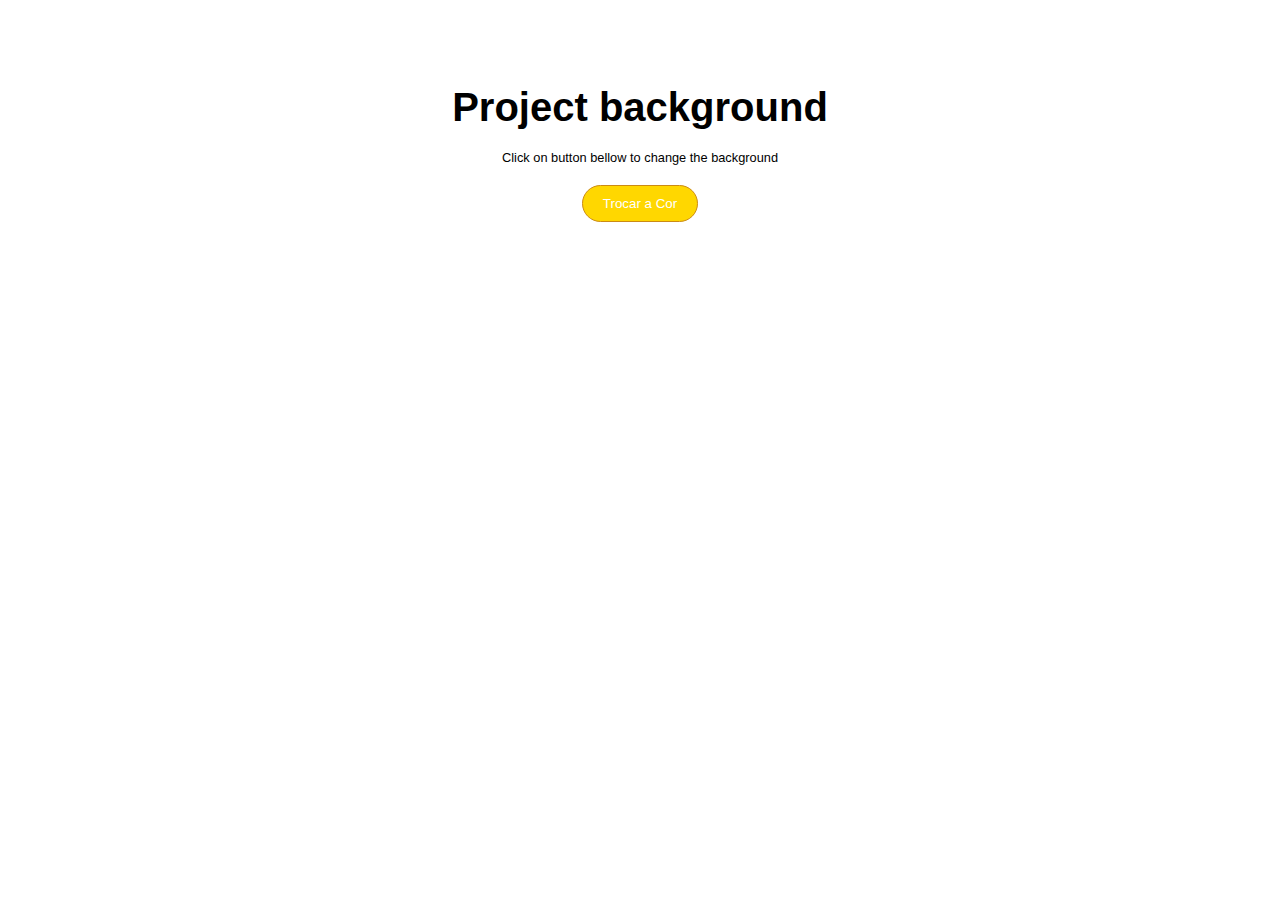
<file: BackgroundColorChange -/index.html>
<!DOCTYPE html>
<html lang="en">
<head>
    <meta charset="UTF-8">
    <meta name="viewport" content="width=device-width, initial-scale=1.0">
    <title>BackgroundColorChange</title>
    <link rel="stylesheet" href="style.css">
</head>
<body>
 
    <h1>Project background</h1>
    <p>Click on button bellow to change the background</p>
    <div>
        <button onclick="changeColor()">Trocar a Cor</button>
    </div>
    <script src="main.js"></script>
</body>
</html>
</file>
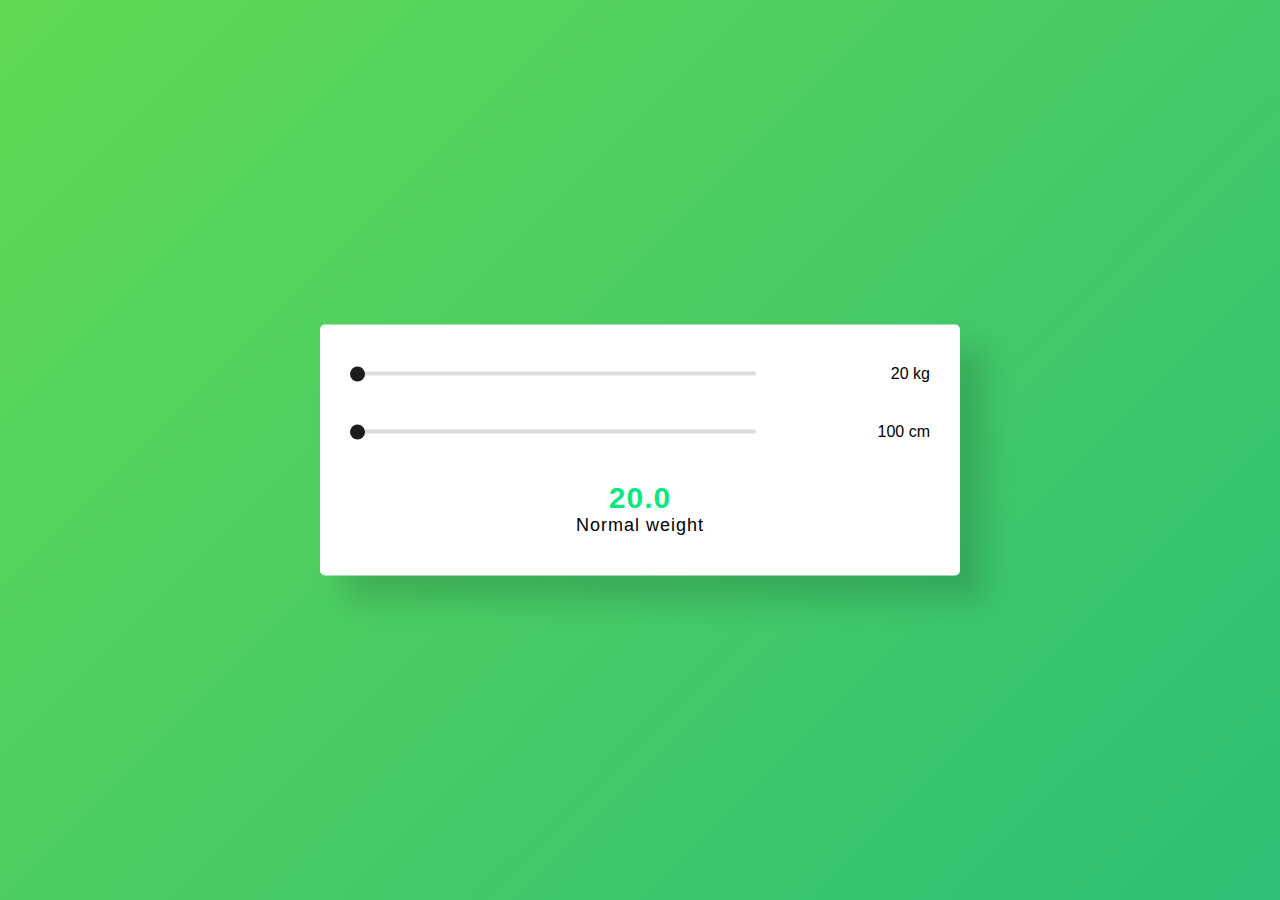
<file: BMI/index.html>
<!DOCTYPE html>
<html lang="en">
<head>
    <meta charset="UTF-8">
    <meta http-equiv="X-UA-Compatible" content="IE=edge">
    <meta name="viewport" content="width=device-width, initial-scale=1.0">
    <title>Coffee</title>
    <link rel="stylesheet" href="style.css">
</head>
<body>
    <div class="container">
        <div class="row">
            <input type="range" min="20" max="200" value="20" id="weight" oninput="calculate()">
            <span id="weight-val">20 kg</span>
        </div>
        <div class="row">
            <input type="range" min="100" max="250" value="100" id="height" oninput="calculate()">
            <span id="height-val">100 cm</span>
        </div>

        <p id="result">20.0</p>
        <p id="category">Normal weight</p>
    </div>
    <script src="main.js"></script>
</body>
</html>
</file>
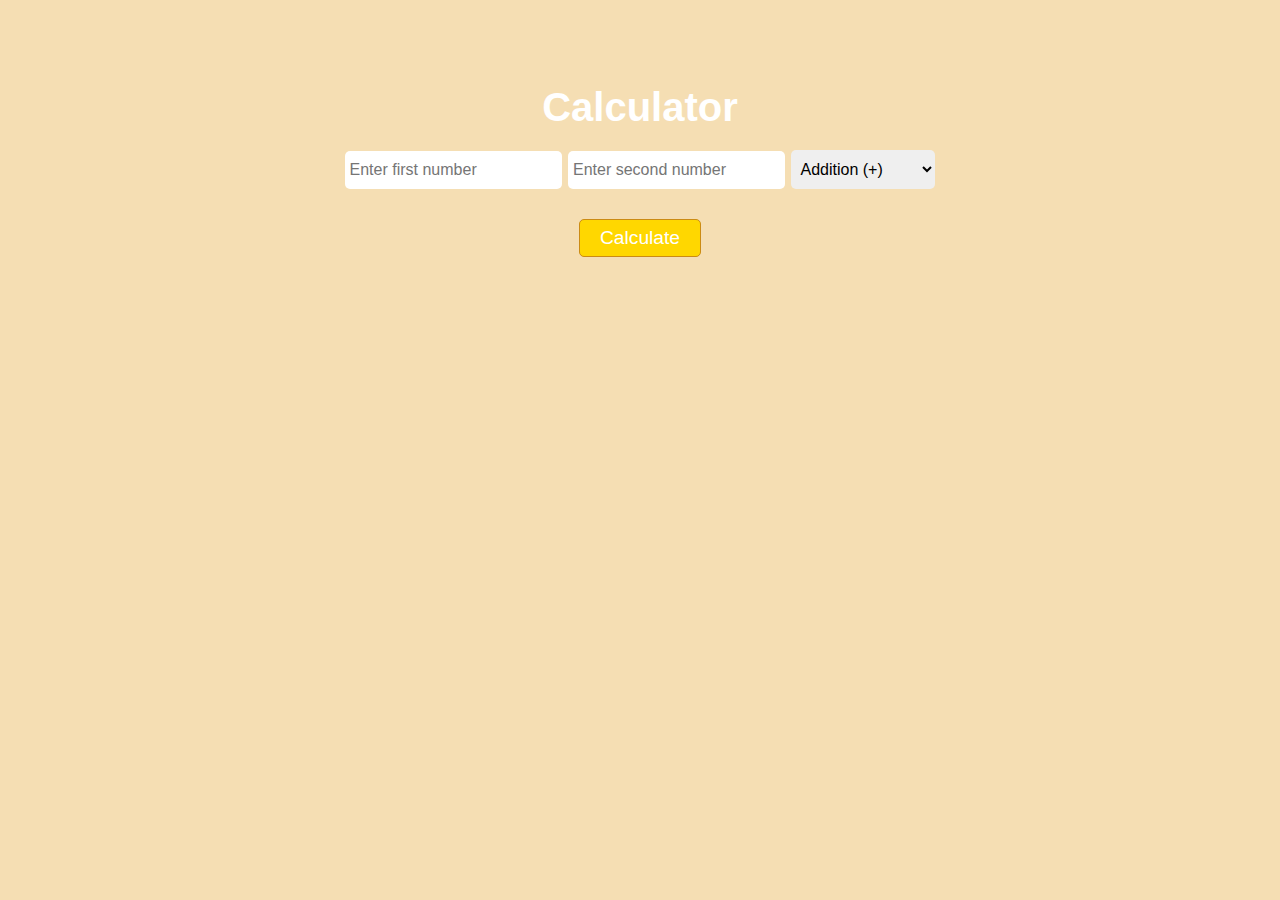
<file: Calculator -/index.html>
<!DOCTYPE html>
<html lang="en">
<head>
    <meta charset="UTF-8">
    <meta name="viewport" content="width=device-width, initial-scale=1.0">
    <title>Calculator</title>
    <link rel="stylesheet" href="style.css">
</head>
<body>
    <h1>Calculator</h1>
    <input type="text" id="num1" placeholder="Enter first number">
    <input type="text" id="num2" placeholder="Enter second number">
    <select name="" id="operator">
        <option value="+">Addition (+)</option>
        <option value="-">Subtraction (-)</option>
        <option value="*">Multiplication (*)</option>
        <option value="/">Division (-)</option>
    </select>
    <div>
        <button id="calculate">Calculate</button>
    </div>
    <div id="result"></div>
    <script src="main.js"></script>
</body>
</html>
</file>
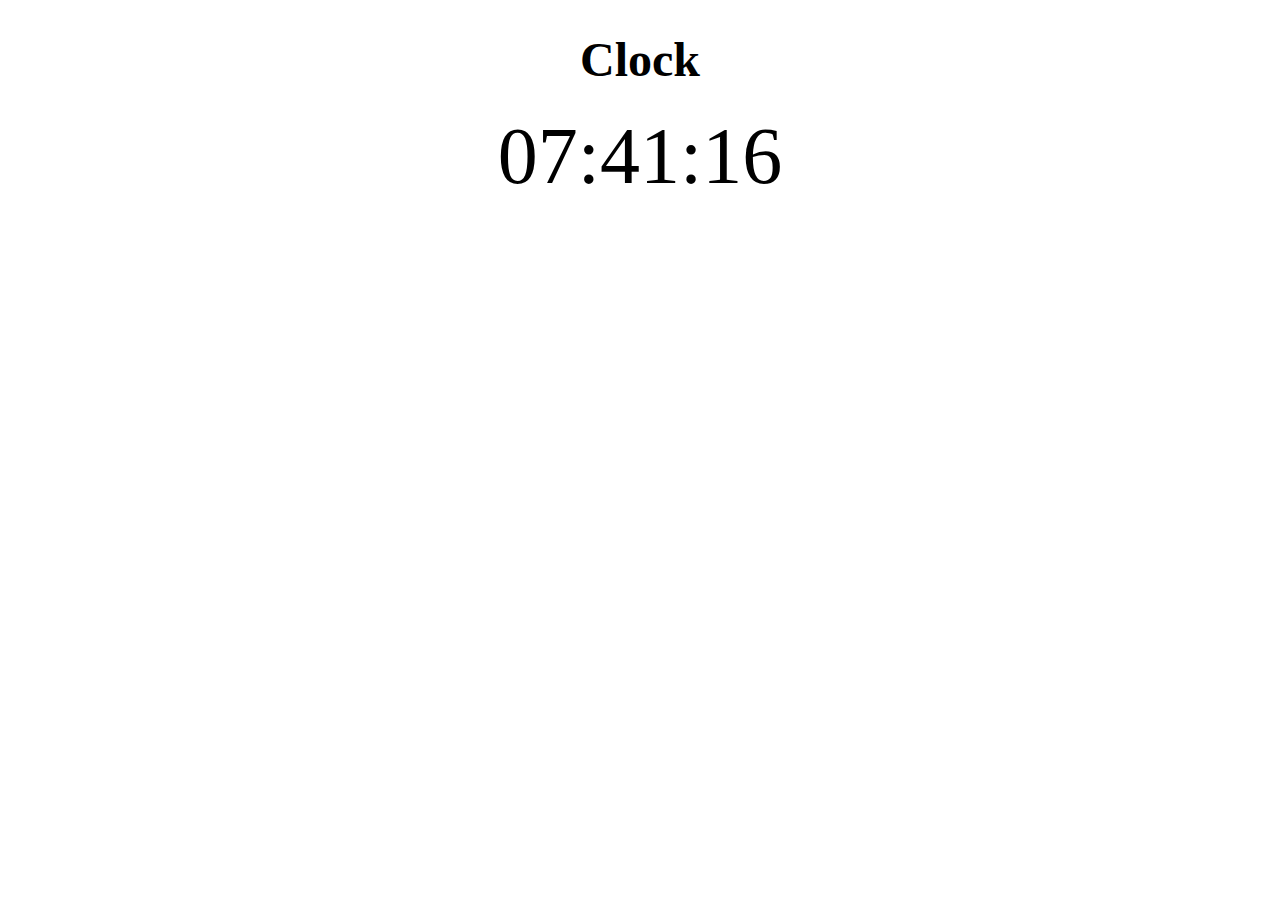
<file: Clock -/index.html>
<!DOCTYPE html>
<html lang="en">
<head>
    <meta charset="UTF-8">
    <meta http-equiv="X-UA-Compatible" content="IE=edge">
    <meta name="viewport" content="width=device-width, initial-scale=1.0">
    <title>Clock</title>
    <link rel="stylesheet" href="style.css">
</head>
<body>
    <div class="container">
      <h1>Clock</h1>
      <div id="clock"></div>
    </div>
    <script src="main.js"></script>
</body>
</html>
</file>
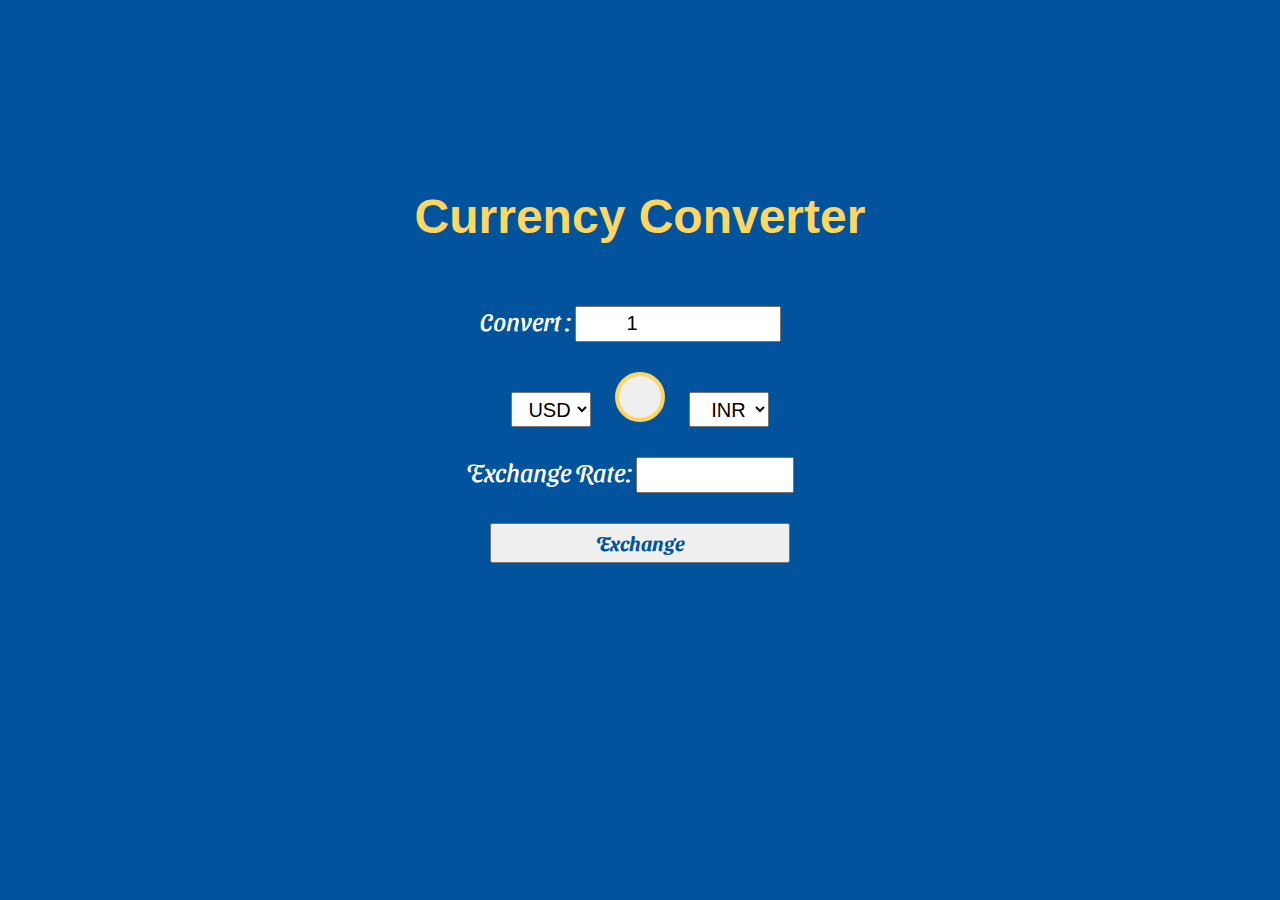
<file: CoinConverter/index.html>
<!DOCTYPE html>
<html>
  <head>
    <meta charset="utf-8">
    <title>Doc</title>
    <link rel="stylesheet" href="style.css">
  </head>
  <body>

    <h1>Currency Converter</h1>
    <p class="convert">
        Convert :
        <input type="number" id="original-currency-amount" placeholder="0" value="1"> </input>
    </p>
    <div>
        	<select id="from_currency">
			<option value="AED">AED</option>
			<option value="ARS">ARS</option>
			<option value="AUD">AUD</option>
			<option value="BGN">BGN</option>
			<option value="BRL">BRL</option>
			<option value="BSD">BSD</option>
			<option value="CAD">CAD</option>
			<option value="CHF">CHF</option>
			<option value="CLP">CLP</option>
			<option value="CNY">CNY</option>
			<option value="COP">COP</option>
			<option value="CZK">CZK</option>
			<option value="DKK">DKK</option>
			<option value="DOP">DOP</option>
			<option value="EGP">EGP</option>
			<option value="EUR">EUR</option>
			<option value="FJD">FJD</option>
			<option value="GBP">GBP</option>
			<option value="GTQ">GTQ</option>
			<option value="HKD">HKD</option>
			<option value="HRK">HRK</option>
			<option value="HUF">HUF</option>
			<option value="IDR">IDR</option>
			<option value="ILS">ILS</option>
			<option value="INR">INR</option>
			<option value="ISK">ISK</option>
			<option value="JPY">JPY</option>
			<option value="KRW">KRW</option>
			<option value="KZT">KZT</option>
			<option value="MXN">MXN</option>
			<option value="MYR">MYR</option>
			<option value="NOK">NOK</option>
			<option value="NZD">NZD</option>
			<option value="PAB">PAB</option>
			<option value="PEN">PEN</option>
			<option value="PHP">PHP</option>
			<option value="PKR">PKR</option>
			<option value="PLN">PLN</option>
			<option value="PYG">PYG</option>
			<option value="RON">RON</option>
			<option value="RUB">RUB</option>
			<option value="SAR">SAR</option>
			<option value="SEK">SEK</option>
			<option value="SGD">SGD</option>
			<option value="THB">THB</option>
			<option value="TRY">TRY</option>
			<option value="TWD">TWD</option>
			<option value="UAH">UAH</option>
			<option value="USD" selected>USD</option>
			<option value="UYU">UYU</option>
			<option value="VND">VND</option>
			<option value="ZAR">ZAR</option>
		</select>
   		<button id="exchange">
			<i class="fas fa-exchange-alt"></i>
		</button>
        <select id="to_currency"><option value="AED">AED</option>
			<option value="ARS">ARS</option>
			<option value="AUD">AUD</option>
			<option value="BGN">BGN</option>
			<option value="BRL">BRL</option>
			<option value="BSD">BSD</option>
			<option value="CAD">CAD</option>
			<option value="CHF">CHF</option>
			<option value="CLP">CLP</option>
			<option value="CNY">CNY</option>
			<option value="COP">COP</option>
			<option value="CZK">CZK</option>
			<option value="DKK">DKK</option>
			<option value="DOP">DOP</option>
			<option value="EGP">EGP</option>
			<option value="EUR">EUR</option>
			<option value="FJD">FJD</option>
			<option value="GBP">GBP</option>
			<option value="GTQ">GTQ</option>
			<option value="HKD">HKD</option>
			<option value="HRK">HRK</option>
			<option value="HUF">HUF</option>
			<option value="IDR">IDR</option>
			<option value="ILS">ILS</option>
			<option value="INR" selected>INR</option>
			<option value="ISK">ISK</option>
			<option value="JPY">JPY</option>
			<option value="KRW">KRW</option>
			<option value="KZT">KZT</option>
			<option value="MXN">MXN</option>
			<option value="MYR">MYR</option>
			<option value="NOK">NOK</option>
			<option value="NZD">NZD</option>
			<option value="PAB">PAB</option>
			<option value="PEN">PEN</option>
			<option value="PHP">PHP</option>
			<option value="PKR">PKR</option>
			<option value="PLN">PLN</option>
			<option value="PYG">PYG</option>
			<option value="RON">RON</option>
			<option value="RUB">RUB</option>
			<option value="SAR">SAR</option>
			<option value="SEK">SEK</option>
			<option value="SGD">SGD</option>
			<option value="THB">THB</option>
			<option value="TRY">TRY</option>
			<option value="TWD">TWD</option>
			<option value="UAH">UAH</option>
			<option value="USD">USD</option>
			<option value="UYU">UYU</option>
			<option value="VND">VND</option>
			<option value="ZAR">ZAR</option>
        </select>
    </div>
    <p class="exchange">
        Exchange Rate:
        
        <input type="text" id="exchange-rate" ></input>
    </p>
    <button id="exchange_button">Exchange</button>
    <p id="output-text">
        <span id="from"></span> converted to <span id="to"></span>
    </p>
    <script src="main.js"></script>
  </body>
</html>
</file>
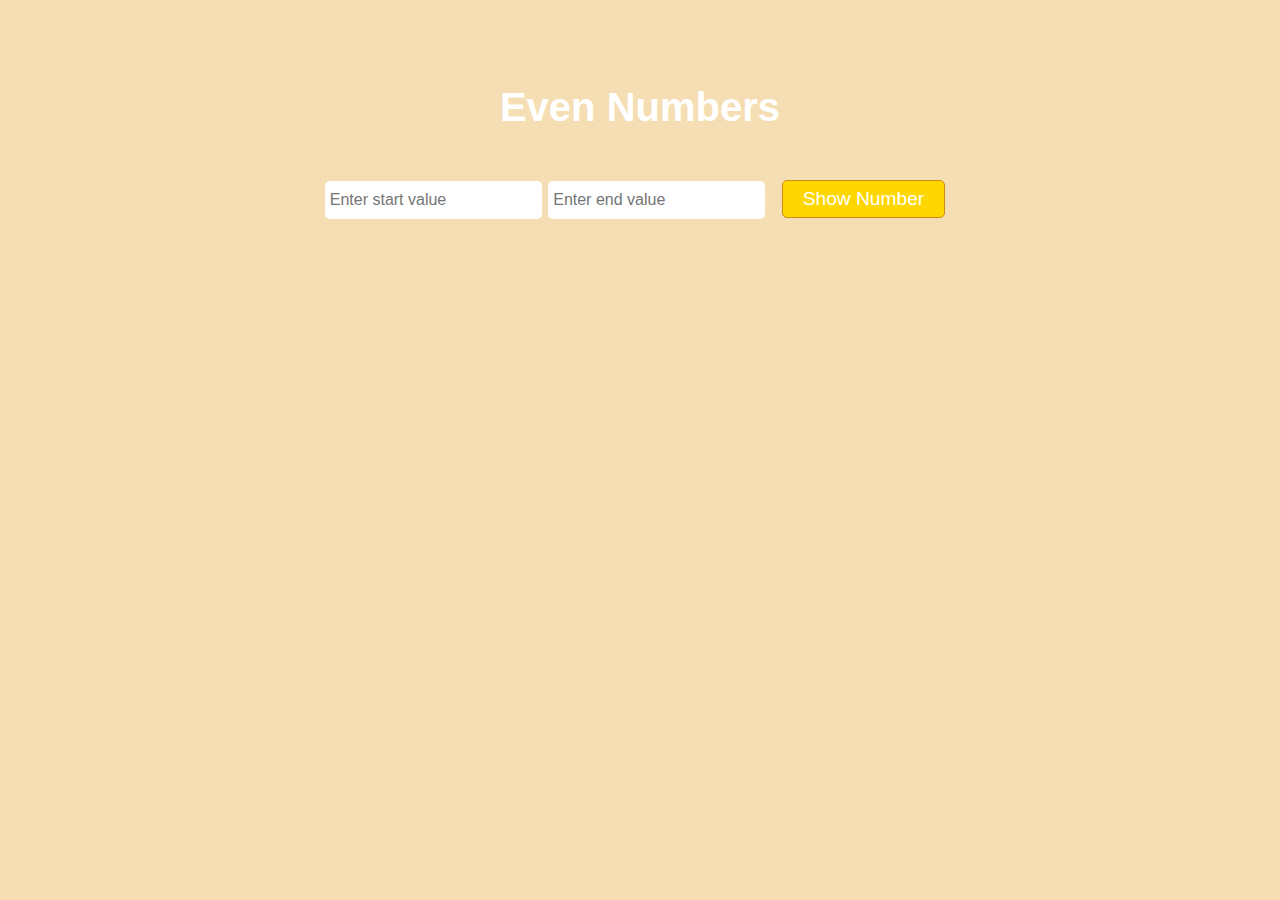
<file: EvenNumber -/index.html>
<!DOCTYPE html>
<html lang="en">
<head>
    <meta charset="UTF-8">
    <meta name="viewport" content="width=device-width, initial-scale=1.0">
    <title>EvenNumbers</title>
    <link rel="stylesheet" href="style.css">
</head>
<body>
    <div style="clear: both;">
    <h1>Even Numbers</h1>
    <input type="number" id="num1" placeholder="Enter start value">
    <input type="number" id="num2" placeholder="Enter end value">
    <button style="clear: both;" onclick="evenNumbers()">Show Number</button>
    </div>  
    <div id="div"></div>
    <script src="main.js"></script>
</body>
</html>
</file>
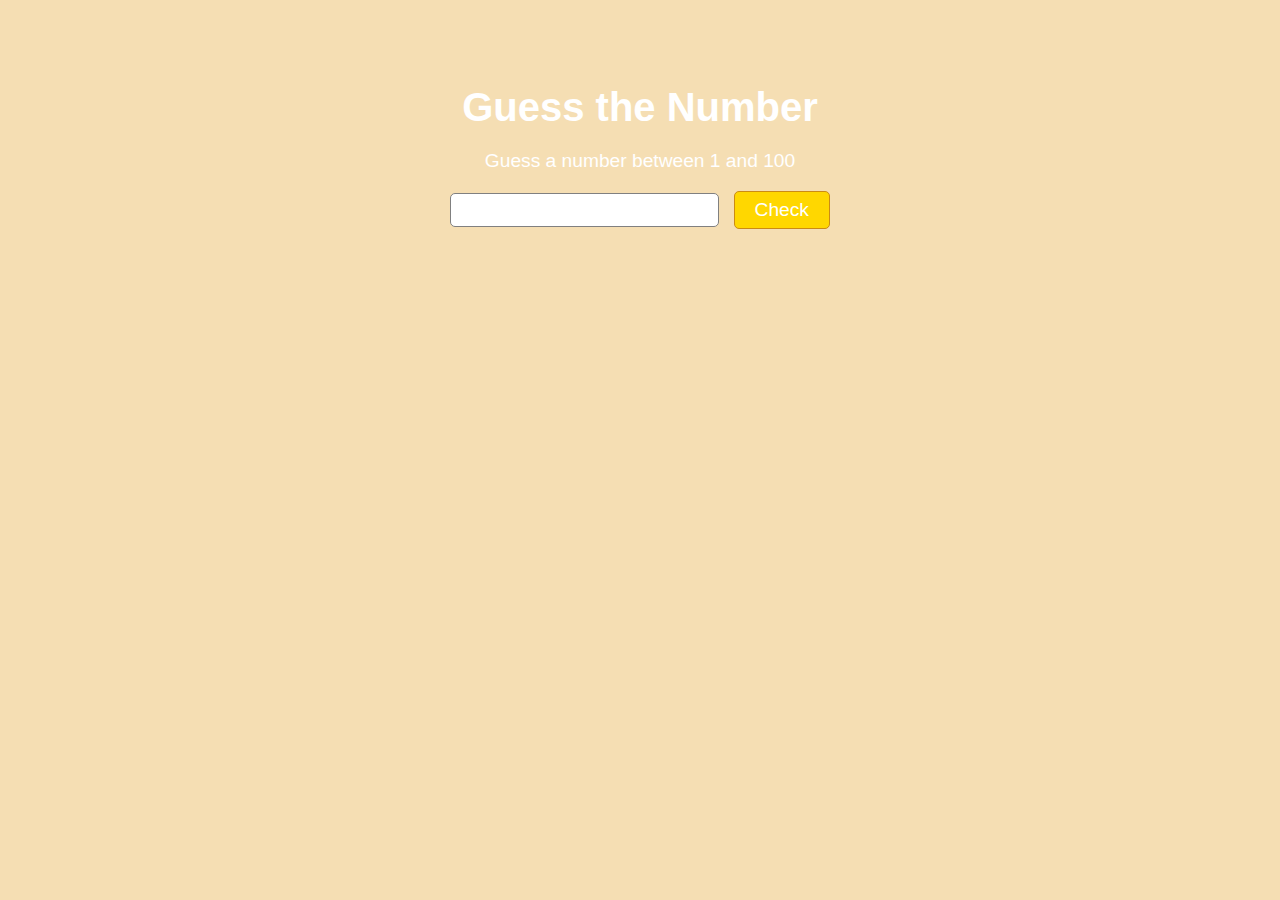
<file: GuessNumber -/index.html>
<!DOCTYPE html>
<html lang="en">
<head>
    <meta charset="UTF-8">
    <meta name="viewport" content="width=device-width, initial-scale=1.0">
    <title>Guess the Number</title>
    <link rel="stylesheet" href="style.css">
</head>
<body>
    <h1>Guess the Number</h1>
    <p>Guess a number between 1 and 100</p>
    <input type="number" name="guess" id="guess">
    <button onclick="result()">Check</button>
    <p id="message"></p>
    <script src="main.js"></script>
</body>
</html>
</file>
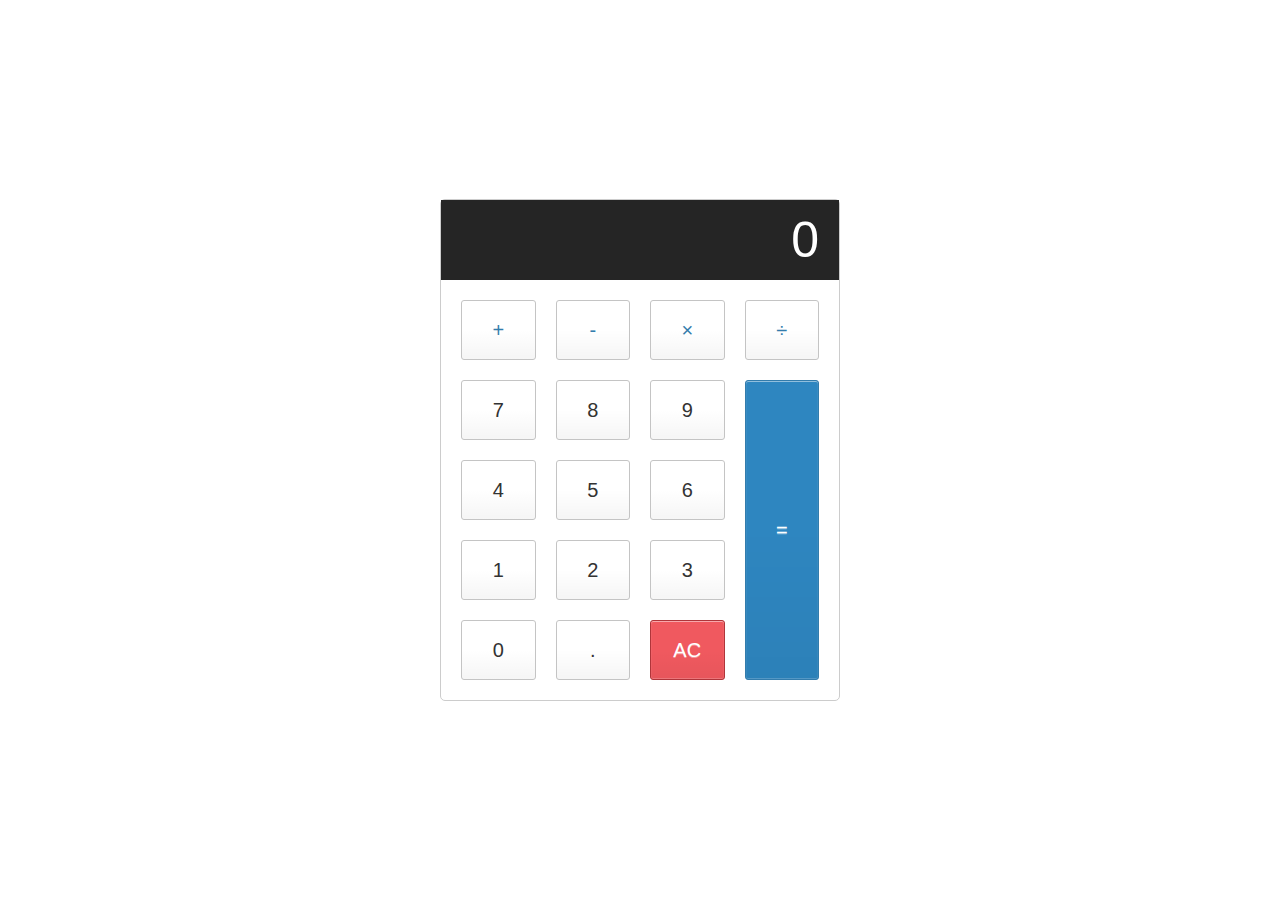
<file: ModernCalculator/index.html>
<!DOCTYPE html>
<html lang="en">
  <head>
    <meta charset="UTF-8" />
    <meta name="viewport" content="width=device-width, initial-scale=1.0" />
    <title>Mortgage Calculator</title>
    <link rel="stylesheet" href="style.css" />
  </head>
  <body>
    <div class="calculator">

        <input type="text" class="calculator-screen" value="" disabled />
        
        <div class="calculator-keys">
          
          <button type="button" class="operator" value="+">+</button>
          <button type="button" class="operator" value="-">-</button>
          <button type="button" class="operator" value="*">&times;</button>
          <button type="button" class="operator" value="/">&divide;</button>
      
          <button type="button" value="7">7</button>
          <button type="button" value="8">8</button>
          <button type="button" value="9">9</button>
      
      
          <button type="button" value="4">4</button>
          <button type="button" value="5">5</button>
          <button type="button" value="6">6</button>
      
      
          <button type="button" value="1">1</button>
          <button type="button" value="2">2</button>
          <button type="button" value="3">3</button>
      
      
          <button type="button" value="0">0</button>
          <button type="button" class="decimal" value=".">.</button>
          <button type="button" class="all-clear" value="all-clear">AC</button>
      
          <button type="button" class="equal-sign operator" value="=">=</button>
      
        </div>
      </div> 
    <script src="main.js"></script>
  </body>
</html>
</file>
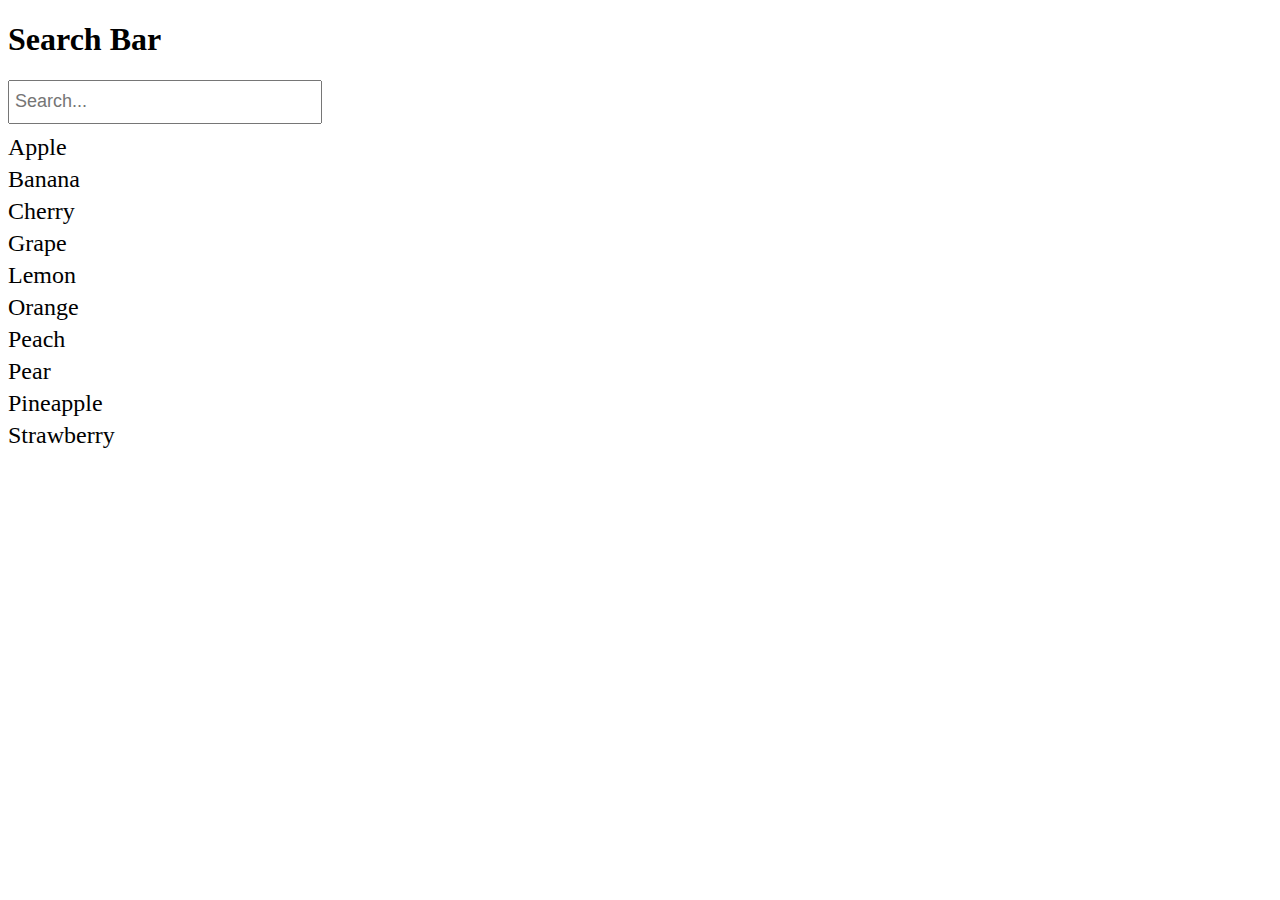
<file: Search/index.html>
<!DOCTYPE html>
<html>
<head>
	<title>Search Bar</title>
	<link rel="stylesheet" type="text/css" href="style.css">
</head>
<body>
	<h1>Search Bar</h1>
	<input type="text" id="search" placeholder="Search...">
	<ul id="list">
		<li>Apple</li>
		<li>Banana</li>
		<li>Cherry</li>
		<li>Grape</li>
		<li>Lemon</li>
		<li>Orange</li>
		<li>Peach</li>
		<li>Pear</li>
		<li>Pineapple</li>
		<li>Strawberry</li>
	</ul>
	<script src="main.js"></script>
</body>
</html>
</file>
<file: BackgroundColorChange -/style.css>
body{
    background-color: white;
    color: black;
    font-family: Arial, Helvetica, sans-serif;
    text-align: center;
    padding: 50px;
}
h1{
    font-size: 2.5em;
    margin-bottom: 20px;
}
p{
    font-size: 0.8em;
    margin-bottom: 20px;
}
button{
    background-color: gold;
    color: white;
    border: 1px solid rgb(203, 139, 20);
    padding: 10px 20px;
    border-radius: 50px;
    cursor: pointer;
}
</file>
<file: BMI/style.css>
*,
*:before,
*:after{
    padding: 0;
    margin: 0;
    box-sizing: border-box;
}
body{
    height: 100vh;
    background: linear-gradient(
        135deg,
        #61d954,
        #2ebf75
    );
}
.container{
    background-color: #ffffff;
    padding: 40px 30px;
    width: 50%;
    min-width: 400px;
    position: absolute;
    transform: translate(-50%,-50%);
    top: 50%;
    left: 50%;
    border-radius: 5px;
    font-family: 'Poppins',sans-serif;
    box-shadow: 25px 25px 30px rgba(0,0,0,0.15);
}
.row{
    display: flex;
    align-items: center;
    justify-content: space-between;
    margin-bottom: 40px;
}
.row span{
    font-weight: 500;
}
input[type="range"]{
    width: 70%;
    height: 3.5px;
    -webkit-appearance: none;
    appearance: none;
    background-color: #dcdcdc;
    border-radius: 3px;
    outline: none;
}
input[type="range"]::-webkit-slider-thumb{
    -webkit-appearance: none;
    appearance: none;
    height: 15px;
    width: 15px;
    background-color: #1c1c1c;
    border-radius: 50%;
    cursor: pointer;
}
#result{
    font-size: 30px;
    font-weight: 700;
    letter-spacing: 1px;
    text-align: center;
    color: #0be881;
}
#category{
    font-size: 18px;
    text-align: center;
    letter-spacing: 1px;
}
</file>
<file: Calculator -/style.css>
body{
    background-color: wheat;
    color: white;
    font-family: Arial, Helvetica, sans-serif;
    text-align: center;
    padding: 50px;
}
h1{
    font-size: 2.5em;
    margin-bottom: 20px;
}
input[type="text"]{
    border-radius: 5px;
    border: none;
    font-size: 1em;
    padding: 10px 5px;
    margin-right: 2px;
}
select{
    border: none;
    border-radius: 5px;
    font-size: 1em;
    padding: 10px 5px;
}
button{
    font-size: 1.2em;
    background-color: gold;
    color: white;
    border: 1px solid rgb(203, 139, 20);
    padding: 7px 20px;
    border-radius: 5px;
    cursor: pointer;
    margin:30px 10px;
}
#result{
    color: black;
    font-size: 1.5em;
}
</file>
<file: Clock -/style.css>
.container {
  text-align: center;
}

h1 {
  font-size: 3em;
  margin-bottom: 0.5em;
}

#clock {
  font-size: 5em;
}
</file>
<file: CoinConverter/style.css>
@import url('https://fonts.googleapis.com/css2?family=Sansita+Swashed&display=swap');

html, body {
    margin: 0;
    padding: 0;
}

body {
	text-align: center;
    font-family: sans-serif;
    background-color: #00539CFF;
    display: flex;
    height: 80vh;
    align-items: center;
    justify-content: center;
    flex-direction: column;
}

h1{
    color: #FFD662FF;
    font-size: 3rem;
    
}

.convert,.exchange{
    font-family: 'Sansita Swashed', cursive;
    font-size: 25px;
    color: #ffffff;
    padding-right: 20px;
}

input {
	width: 150px;
	height: 30px;
	font-size: 20px;
    margin: 5px auto;
    outline: 0;
}

#original-currency-amount{
    padding-left: 50px;
}
button {
	width: 300px;
	height: 40px;
    font-size: 20px;
    font-weight: 600;
    color: #00539CFF;
    font-family: 'Sansita Swashed', cursive;
}

select{
	width: 80px;
	height: 35px;
	font-size: 20px;
	text-align: center;
	padding-left: 10px;
  outline: 0;
}

#exchange{
	width: 50px;
	height: 50px;
	border-radius: 50%;
	margin: 0 20px;
    outline: 0;
    color: #00539CFF;
    border: 4px solid #FFD662FF;

}

#exchange:active, button:active {
	transform: scale(0.9);
}

#output-text{
    display: none;
    padding: 20px;
    font-size: 30px;
    color: #ffffff;
}

span{
    color: #FFD662FF;

    font-size: 35px;
}

#exchange-rate{
    cursor:default;
}

footer{
    position: absolute;
    right: 50px;
    bottom: 50px;
}

a{
    color: #ffffff;
    bottom: 0;
    font-size: 30px;
    text-decoration: none;
}
</file>
<file: EvenNumber -/style.css>
body{
    background-color: wheat;
    color: white;
    font-family: Arial, Helvetica, sans-serif;
    text-align: center;
    padding: 50px;
}
h1{
    font-size: 2.5em;
    margin-bottom: 20px;
}
input{
    border-radius: 5px;
    border: none;
    font-size: 1em;
    padding: 10px 5px;
    margin-right: 2px;
}
button{
    font-size: 1.2em;
    background-color: gold;
    color: white;
    border: 1px solid rgb(203, 139, 20);
    padding: 7px 20px;
    border-radius: 5px;
    cursor: pointer;
    margin:30px 10px;
}
#div{
    font-size: 2em;
    color: orange;
    
}
</file>
<file: GuessNumber -/style.css>
body{
    background-color: wheat;
    color: white;
    font-family: Arial, Helvetica, sans-serif;
    text-align: center;
    padding: 50px;
}
h1{
    font-size: 2.5em;
    margin-bottom: 20px;
}
p{
    font-size: 1.2em;
}
input[type="number"]{
    font-size: 1.2em;
    padding: 5px 10px;
    border-radius: 5px;
    border: 1px solid gray;
}
button{
    font-size: 1.2em;
    background-color: gold;
    color: white;
    border: 1px solid rgb(203, 139, 20);
    padding: 7px 20px;
    border-radius: 5px;
    cursor: pointer;
    margin-left: 10px;
}
#message{
    font-size: 1.5em;
    font-weight: bold;
    margin-top: 20px;
    padding: 20px;
    color: black;
}
</file>
<file: ModernCalculator/style.css>
html {
  font-size: 62.5%;
  box-sizing: border-box;
}

*, *::before, *::after {
  margin: 0;
  padding: 0;
  box-sizing: inherit;
}

.calculator {
  border: 1px solid #ccc;
  border-radius: 5px;
  position: absolute;
  top: 50%;
  left: 50%;
  transform: translate(-50%, -50%);
  width: 400px;
}

.calculator-screen {
  width: 100%;
  font-size: 5rem;
  height: 80px;
  border: none;
  background-color: #252525;
  color: #fff;
  text-align: right;
  padding-right: 20px;
  padding-left: 10px;
}

button {
  height: 60px;
  background-color: #fff;
  border-radius: 3px;
  border: 1px solid #c4c4c4;
  background-color: transparent;
  font-size: 2rem;
  color: #333;
  background-image: linear-gradient(to bottom,transparent,transparent 50%,rgba(0,0,0,.04));
  box-shadow: inset 0 0 0 1px rgba(255,255,255,.05), inset 0 1px 0 0 rgba(255,255,255,.45), inset 0 -1px 0 0 rgba(255,255,255,.15), 0 1px 0 0 rgba(255,255,255,.15);
  text-shadow: 0 1px rgba(255,255,255,.4);
}

button:hover {
  background-color: #eaeaea;
}

.operator {
  color: #337cac;
}

.all-clear {
  background-color: #f0595f;
  border-color: #b0353a;
  color: #fff;
}

.all-clear:hover {
  background-color: #f17377;
}

.equal-sign {
  background-color: #2e86c0;
  border-color: #337cac;
  color: #fff;
  height: 100%;
  grid-area: 2 / 4 / 6 / 5;
}

.equal-sign:hover {
  background-color: #4e9ed4;
}

.calculator-keys {
  display: grid;
  grid-template-columns: repeat(4, 1fr);
  grid-gap: 20px;
  padding: 20px;
}
</file>
<file: Search/style.css>
#search {
	width: 300px;
	height: 30px;
	font-size: 18px;
	padding: 5px;
	margin-bottom: 10px;
}

#list {
	list-style-type: none;
	padding: 0;
	margin: 0;
}

#list li {
	font-size: 24px;
	margin-bottom: 5px;
}
</file>
